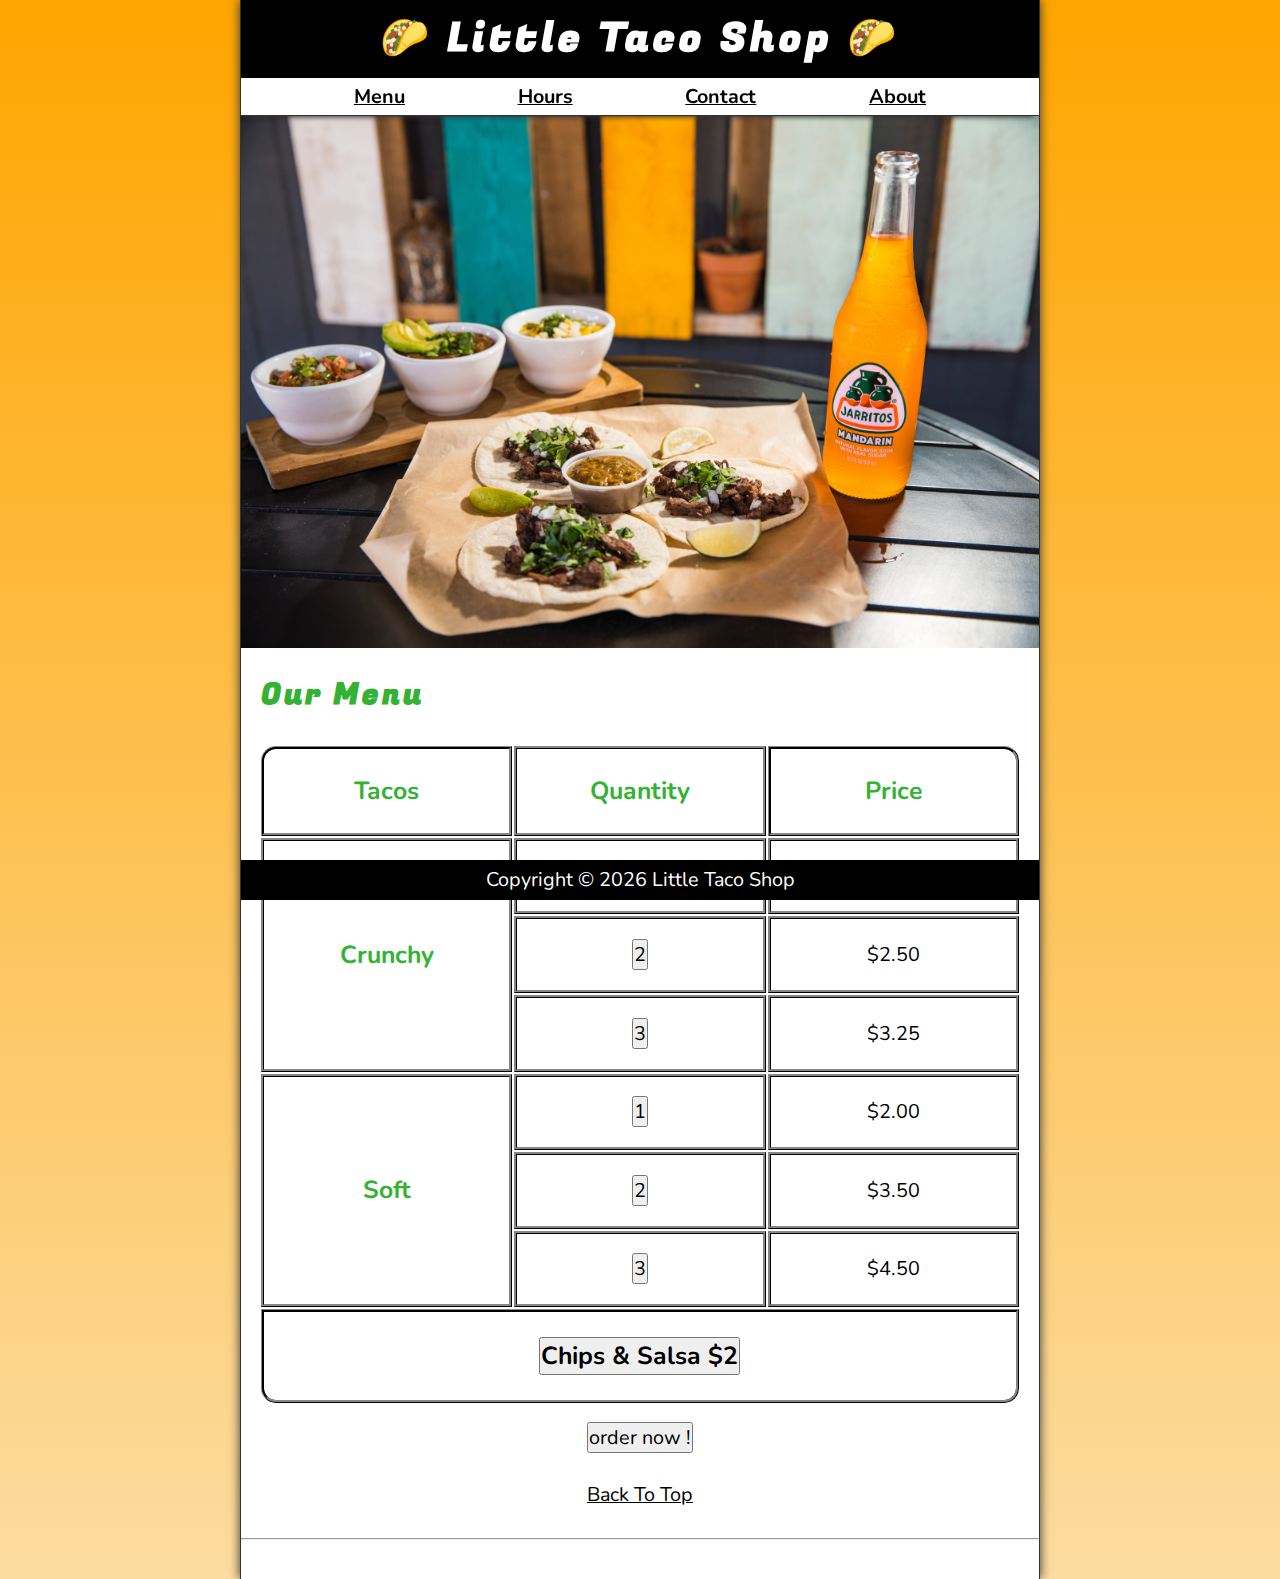
<file: index.html>
<!DOCTYPE html>
<html lang="en">

<head>
    <meta charset="UTF-8">
    <meta name="viewport" content="width=device-width, initial-scale=1.0">
    <meta name="author" content="YASH BEHERA">
    <meta name="description" content="The official website for The Little Taco Shop">
    <title>The Little Taco Shop</title>
    <link rel="icon" href="favicon.ico" type="image/x-icon">
    <link href="https://cdn.jsdelivr.net/npm/bootstrap@5.0.2/dist/css/bootstrap.min.css" rel="stylesheet" integrity="sha384-EVSTQN3/azprG1Anm3QDgpJLIm9Nao0Yz1ztcQTwFspd3yD65VohhpuuCOmLASjC" crossorigin="anonymous">
    <link rel="stylesheet" href="style.css">
    <script src="main.js" defer></script>
</head>

<body>
    <header class="header">
        <h1 class="header__h1">Little Taco Shop</h1>
        <nav class="header__nav">
            <ul class="header__ul">
                <li>
                    <a href="#menu">Menu</a>
                </li>
                <li>
                    <a href="hours.html">Hours</a>
                </li>
                <li>
                    <a href="contact.html">Contact</a>
                </li>
                <li>
                    <a href="about.html">About</a>
                </li>
            </ul>
        </nav>
    </header>

    <section class="hero">
        <h2 class="hero__h2">Bienvenidos!</h2>
        <figure>
            <img src="tacos_and_drink_1000x667.png" alt="Tacos and a Drink" title="We love tacos!" width="1000"
                height="667">
            <figcaption class="offscreen">
                Tacos and a Drink
            </figcaption>
        </figure>
    </section>

    <main class="main">

        <article id="menu" class="main__article menu">
            <h2 class="menu__h2">Our Menu</h2>
            <table class="menu__container">
                <caption class="offscreen">Our Tacos</caption>
                <thead>
                    <tr>
                        <th class="menu__header" scope="col">Tacos</th>
                        <th class="menu__header" scope="col">Quantity</th>
                        <th class="menu__header" scope="col">Price</th>
                    </tr>
                </thead>
                <tbody>
                    <tr>
                        <th class="menu__item menu__cr" scope="row" rowspan="3">
                            Crunchy
                        </th>
                        <td class="menu__item"><button type="button"  class="btn btn-outline-success">1</button></td>
                        <td class="menu__item">$1.50</td>
                    </tr>
                    <tr>
                        <td class="menu__item"><button type="button"  class="btn btn-outline-success">2</button></td>
                        <td class="menu__item">$2.50</td>
                    </tr>
                    <tr>
                        <td class="menu__item"><button type="button"  class="btn btn-outline-success">3</button></td>
                        <td class="menu__item">$3.25</td>
                    </tr>
                    <tr>
                        <th class="menu__item menu__sf" scope="row" rowspan="3">
                            Soft
                        </th>
                        <td class="menu__item"><button type="button"  class="btn btn-outline-info">1</button></td>
                        <td class="menu__item">$2.00</td>
                    </tr>
                    <tr>
                        <td class="menu__item"><button type="button"  class="btn btn-outline-info">2</button></td>
                        <td class="menu__item">$3.50</td>
                    </tr>
                    <tr>
                        <td class="menu__item"><button type="button"  class="btn btn-outline-info">3</button></td>
                        <td class="menu__item">$4.50</td>
                    </tr>
                </tbody>
                <tfoot>
                    <tr>
                        <td class="menu__item menu__cs" colspan="3">
                            <button type="button" id="salsabtn" class="btn btn-outline-success">Chips &amp; Salsa $2</button>
                        </td>
                    </tr>
                </tfoot>
            </table>
            <div id="orderdiv">
                <button type="button" id="orderbtn" class="btn btn-outline-warning">order now !</button>
            </div>
            <br>
            <div id="totaltab">
                Your Total is $ <span id="tval"></span>
            </div>

            <p class="center">
                <a href="#">Back To Top</a>
            </p>
        </article>
    </main>
    <hr>
    <footer class="footer">
        <p>
            <span class="nowrap">Copyright &copy; <time id="year"></time></span>
            <span class="nowrap">Little Taco Shop</span>
        </p>
    </footer>
</body>



</html>
</file>
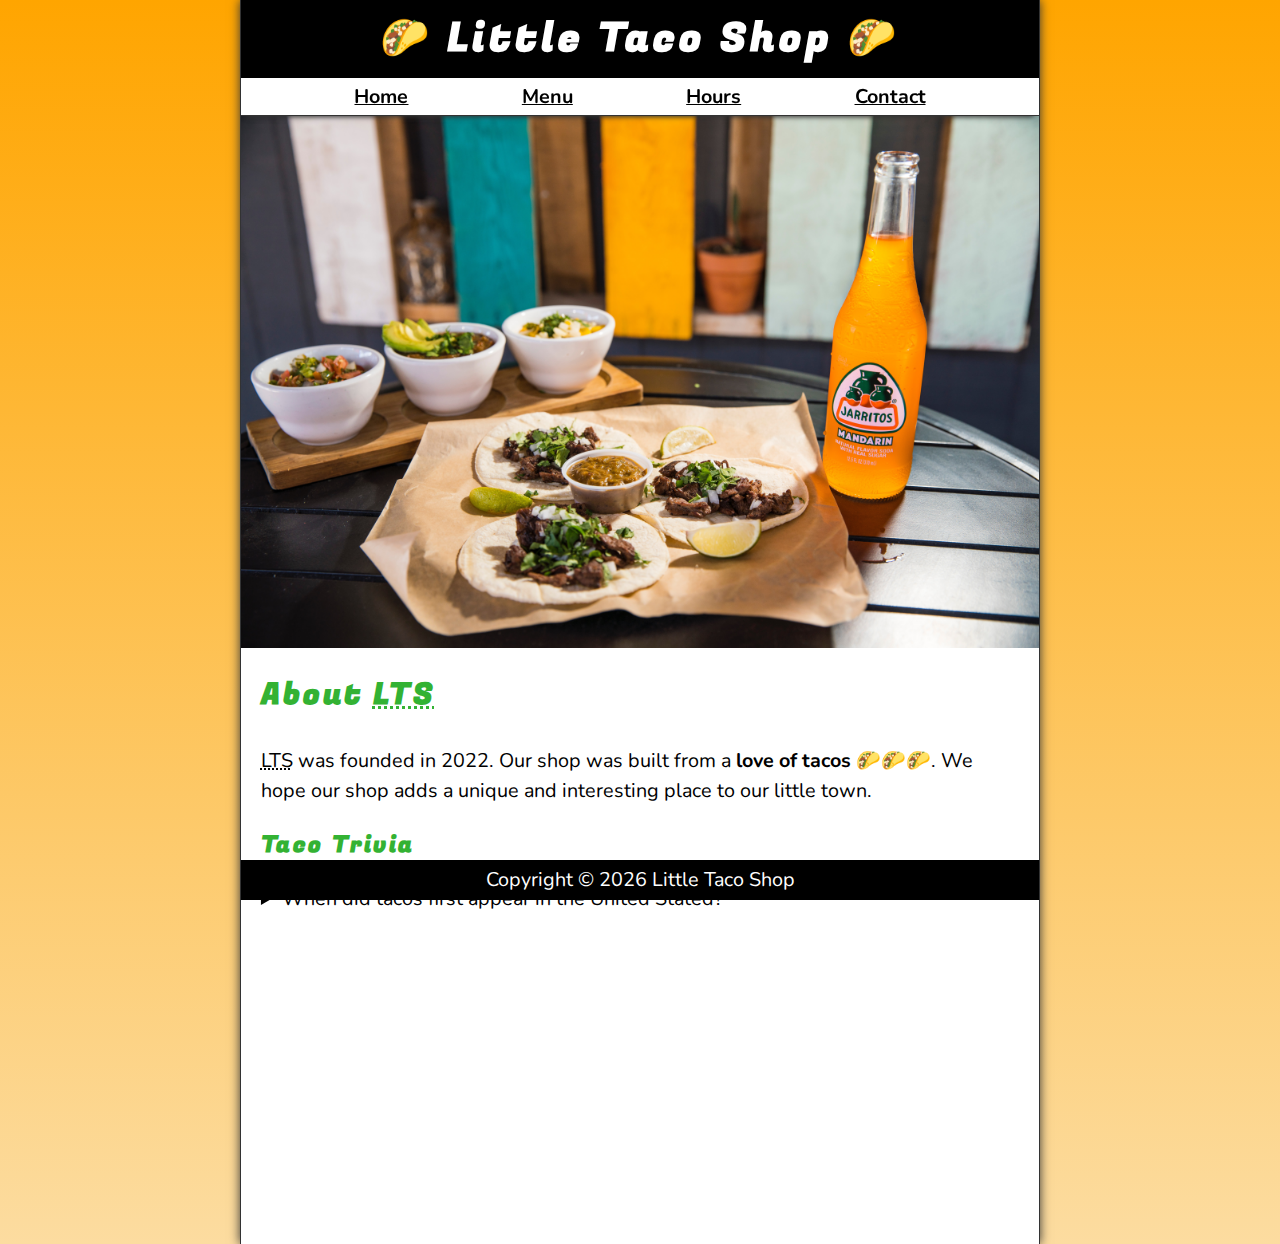
<file: about.html>
<!DOCTYPE html>
<html lang="en">

<head>
    <meta charset="UTF-8">
    <meta name="viewport" content="width=device-width, initial-scale=1.0">
    <meta name="author" content="YASH BEHERA">
    <meta name="description" content="About The Little Taco Shop">
    <title>About LTS</title>
    <link rel="icon" href="favicon.ico" type="image/x-icon">
    <link rel="stylesheet" href="style.css">
    <script src="main.js" defer></script>
</head>

<body>
    <header class="header">
        <h1 class="header__h1">Little Taco Shop</h1>
        <nav class="header__nav">
            <ul class="header__ul">
                <li>
                    <a href="/">Home</a>
                </li>
                <li>
                    <a href="/#menu">Menu</a>
                </li>
                <li>
                    <a href="hours.html">Hours</a>
                </li>
                <li>
                    <a href="contact.html">Contact</a>
                </li>
            </ul>
        </nav>
    </header>

    <section class="hero">
        <figure>
            <img src="tacos_and_drink_1000x667.png" alt="Tacos Delicioso" title="Tacos Delicioso!" width="1000"
                height="667">
            <figcaption class="offscreen">
                Try these Delicious Tacos
            </figcaption>
        </figure>
    </section>

    <main class="main">
        <article id="about" class="main__article about">
            <h2>About <abbr title="The Little Taco Shop">LTS</abbr></h2>
            <p>
                <abbr title="The Little Taco Shop">LTS</abbr> was founded in <time datetime="2022">2022</time>. Our shop
                was built from a <strong>love of tacos</strong> 🌮🌮🌮. We hope our shop adds a unique and interesting
                place to our little town.
            </p>
            <aside class="about__trivia">
                <h3>Taco Trivia</h3>
                <details>
                    <summary>When did tacos first appear in the United Stated?</summary>
                    <p class="about__trivia-answer">
                        Jeffrey M. Pilcher, taco historian and professor of history at the University of Minnesota, says
                        the earliest mention of tacos in the United States are in a newspaper from <time
                            datetime="1905">1905</time>. (Source: <cite><a
                                href="https://www.smithsonianmag.com/arts-culture/where-did-the-taco-come-from-81228162/"
                                target="_blank">Smithsonian Magazine</a></cite>)
                    </p>
                </details>
            </aside>
        </article>
    </main>

    <footer class="footer">
        <p>
            <span class="nowrap">Copyright &copy; <time id="year"></time></span>
            <span class="nowrap">Little Taco Shop</span>
        </p>
    </footer>
</body>

</html>
</file>
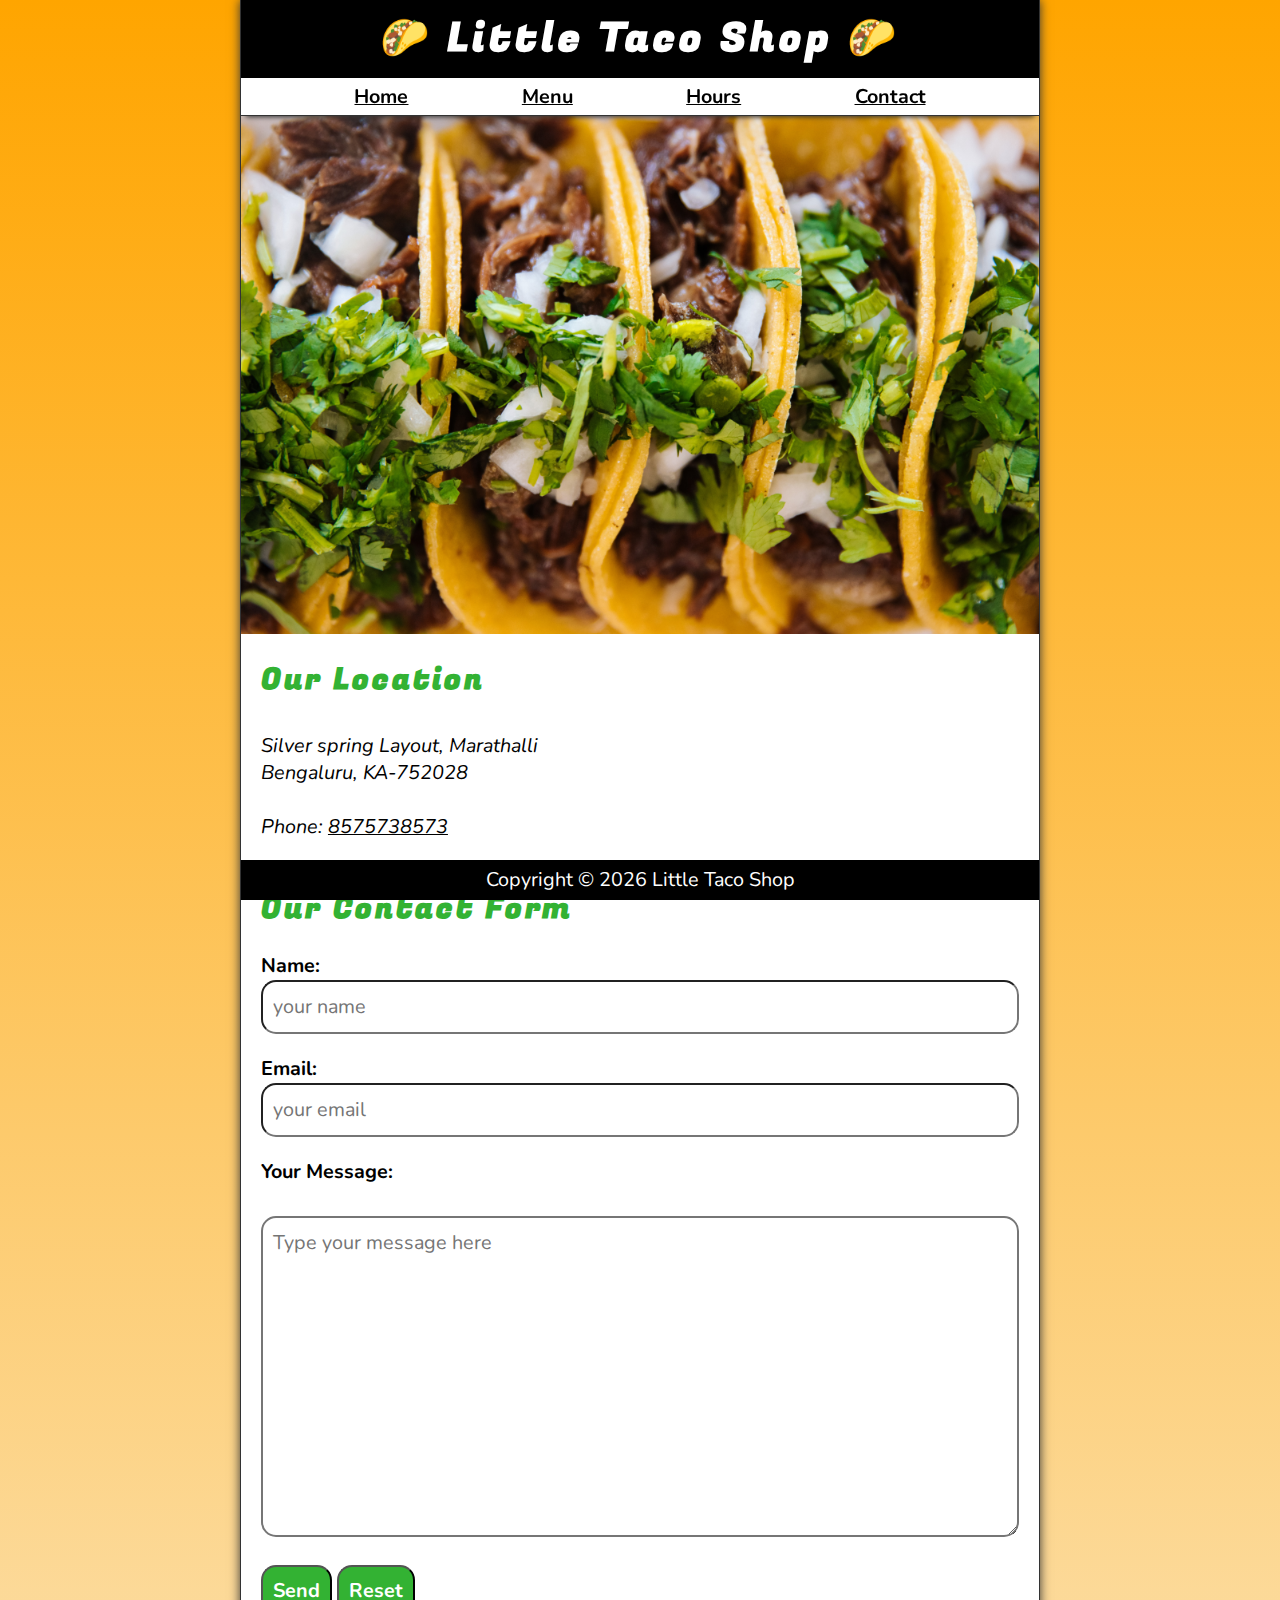
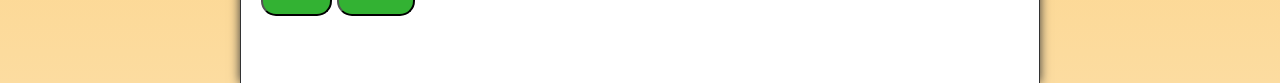
<file: contact.html>
<!DOCTYPE html>
<html lang="en">

<head>
    <meta charset="UTF-8">
    <meta name="viewport" content="width=device-width, initial-scale=1.0">
    <meta name="author" content="Dave Gray">
    <meta name="description" content="Contact information for The Little Taco Shop">
    <title>Contact Us - LTS</title>
    <link rel="icon" href="favicon.ico" type="image/x-icon">
    <link rel="stylesheet" href="style.css">
    <script src="main.js" defer></script>
</head>

<body>
    <header class="header">
        <h1 class="header__h1">Little Taco Shop</h1>
        <nav class="header__nav">
            <ul class="header__ul">
                <li>
                    <a href="/">Home</a>
                </li>
                <li>
                    <a href="index.html">Menu</a>
                </li>
                <li>
                    <a href="hours.html">Hours</a>
                </li>
                <li>
                    <a href="contact.html">Contact</a>
                </li>
            </ul>
        </nav>
    </header>

    <section class="hero">
        <figure>
            <img src="tacos_close_up_1000x649.png" alt="Little Taco Shop Tacos" title="Tacos ready to eat!"
                width="1000" height="649">
            <figcaption class="offscreen">
                Little Taco Shop Tacos
            </figcaption>
        </figure>
    </section>

    <main class="main">
        <article class="main__article">
            <h2>Our Location</h2>
            <address>
                Silver spring Layout, Marathalli<br>
                Bengaluru, KA-752028
                <br><br>
                Phone: <a href="tel:+91 8575738573">8575738573</a>
            </address>
        </article>
        <hr>
        <article class="main__article contact">
            <h2 class="contact__h2">Our Contact Form</h2>

            <form action="https://httpbin.org/get" method="get" class="contact__form">
                <fieldset class="contact__fieldset">
                    <legend class="offscreen">Send Us A Message</legend>
                    <p class="contact__p">
                        <label class="contact__label" for="name">Name:</label>
                        <input class="contact__input" type="text" name="name" id="name" placeholder="your name"
                            required>
                    </p>
                    <p class="contact__p">
                        <label class="contact__label" for="email">Email:</label>
                        <input class="contact__input" type="email" name="email" id="email" placeholder="your email"
                            required>
                    </p>
                    <p class="contact__p">
                        <label class="contact__label" for="message">Your Message:</label>
                        <br>
                        <textarea class="contact__textarea" name="message" id="message" cols="30" rows="10"
                            placeholder="Type your message here"></textarea>
                    </p>
                </fieldset>
                <button class="contact__button" type="submit">Send</button>
                <button class="contact__button" type="reset">Reset</button>
            </form>
        </article>
    </main>
    <footer class="footer">
        <p>
            <span class="nowrap">Copyright &copy; <time id="year"></time></span>
            <span class="nowrap">Little Taco Shop</span>
        </p>
    </footer>
</body>

</html>
</file>
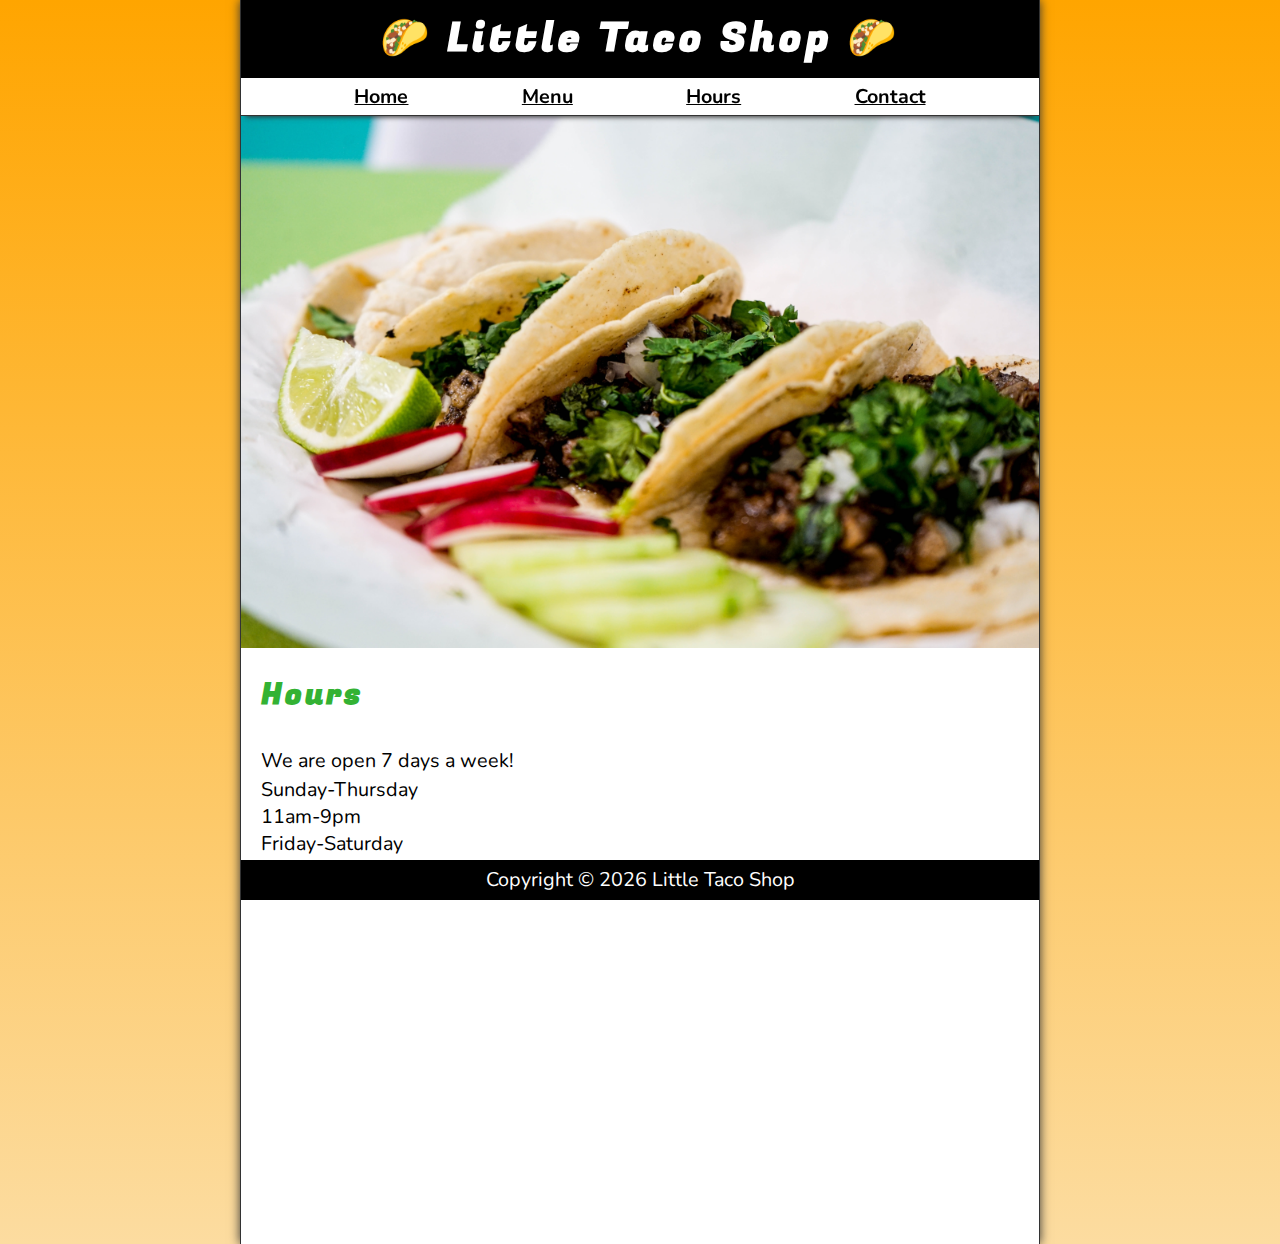
<file: hours.html>
<!DOCTYPE html>
<html lang="en">

<head>
    <meta charset="UTF-8">
    <meta name="viewport" content="width=device-width, initial-scale=1.0">
    <meta name="author" content="Dave Gray">
    <meta name="description" content="Store Hours for The Little Taco Shop">
    <title>LTS Hours</title>
    <link rel="icon" href="favicon.ico" type="image/x-icon">
    <link rel="stylesheet" href="style.css">
    <script src="main.js" defer></script>
</head>

<body>
    <header class="header">
        <h1 class="header__h1">Little Taco Shop</h1>
        <nav class="header__nav">
            <ul class="header__ul">
                <li>
                    <a href="/">Home</a>
                </li>
                <li>
                    <a href="/#menu">Menu</a>
                </li>
                <li>
                    <a href="hours.html">Hours</a>
                </li>
                <li>
                    <a href="contact.html">Contact</a>
                </li>
            </ul>
        </nav>
    </header>

    <section class="hero">
        <figure>
            <img src="tacos_tray_1000x667.png" alt="A Tray of Tasty Tacos" title="We love trays of tacos!"
                width="1000" height="667">
            <figcaption class="offscreen">
                A Tray of Tasty Tacos
            </figcaption>
        </figure>
    </section>

    <main class="main">
        <article class="main__article">
            <h2>Hours</h2>
            <p>
                We are open 7 days a week!
            </p>
            <dl>
                <dt>Sunday-Thursday</dt>
                <dd>11am-9pm</dd>
                <dt>Friday-Saturday</dt>
                <dd>11am-11pm</dd>
            </dl>
        </article>
    </main>
    <footer class="footer">
        <p>
            <span class="nowrap">Copyright &copy; <time id="year"></time></span>
            <span class="nowrap">Little Taco Shop</span>
        </p>
    </footer>
</body>

</html>
</file>
<file: style.css>
@import url('https://fonts.googleapis.com/css2?family=Fugaz+One&family=Nunito&display=swap');

/* || RESET */
*,
*::after,
*::before {
    margin: 0;
    padding: 0;
    box-sizing: border-box;
}

img {
    display: block;
    max-width: 100%;
    height: auto;
}

input,
button,
textarea {
    font: inherit;
}

/* || VARIABLES */

:root {
    /* FONTS */
    --FF: "Nunito", sans-serif;
    --FF-HEADINGS: "Fugaz One", cursive;
    --FS: clamp(1rem, 2.2vh, 1.5rem);

    /* COLORS */
    --BGCOLOR-FADE: rgb(252, 220, 160);
    --BGCOLOR: orange;
    --BGIMAGE: linear-gradient(to bottom, var(--BGCOLOR), var(--BGCOLOR-FADE));
    --BODY-BGCOLOR: #FFF;
    --BORDER-COLOR: #333;
    --BUTTON-COLOR: #FFF;
    --FONT-COLOR: #000;
    --HEADER-BGCOLOR: #000;
    --HEADER-COLOR: #FFF;
    --HERO-BGCOLOR: rgba(51, 178, 51, 0.75);
    --HERO-COLOR: #FFF;
    --HIGHLIGHT-COLOR: rgb(51, 178, 51);
    --LINK-ACTIVE: orange;
    --LINK-COLOR: #000;
    --LINK-HOVER: hsla(0, 0%, 0%, 0.6);
    --NAV-BGCOLOR: #FFF;

    /* BORDERS */
    --BORDERS: 1px solid var(--BORDER-COLOR);
    --BORDER-RADIUS: 15px;

    /* STANDARD PADDING */
    --PADDING-TB: 0.25em;
    --PADDING-SIDE: 2.5%;

    /* STANDARD MARGIN */
    --MARGIN: clamp(1em, 2.5vh, 1.5em) 0;
}

@media (prefers-color-scheme: dark) {
    :root {
        --BGCOLOR-FADE: gray;
        --BGCOLOR: #000;
        --BODY-BGCOLOR: #333;
        --BORDER-COLOR: whitesmoke;
        --BUTTON-COLOR: #000;
        --FONT-COLOR: whitesmoke;
        --HEADER-COLOR: whitesmoke;
        --HERO-COLOR: #333;
        --HIGHLIGHT-COLOR: whitesmoke;
        --LINK-ACTIVE: rgb(252, 200, 103);
        --LINK-COLOR: whitesmoke;
        --LINK-HOVER: orange;
        --NAV-BGCOLOR: rgb(20, 20, 20);
    }
}

/* || UTILITY CLASSES */
.offscreen {
    position: absolute;
    left: -10000px;
}

.nowrap {
    white-space: nowrap;
}

.center {
    text-align: center;
}

/* || GENERAL STYLES */

html {
    scroll-behavior: smooth;
    font-size: var(--FS);
    font-family: var(--FF);
    background-color: var(--BGCOLOR);
    background-image: var(--BGIMAGE);
}

body {
    background-color: var(--BODY-BGCOLOR);
    color: var(--FONT-COLOR);
    min-height: 100vh;
    max-width: 800px;
    margin: 0 auto;
    border-left: var(--BORDERS);
    border-right: var(--BORDERS);
    box-shadow: 0 0 10px var(--BORDER-COLOR);
}

h1,
h2,
h3 {
    font-family: var(--FF-HEADINGS);
    letter-spacing: 0.1em;
}

h2,
h3 {
    margin-bottom: 1em;
    color: var(--HIGHLIGHT-COLOR);
}

p {
    line-height: 1.5;
}

a:any-link {
    color: var(--LINK-COLOR);
}

a:hover,
a:focus-visible {
    color: var(--LINK-HOVER);
}

a:active {
    color: var(--LINK-ACTIVE);
}

/* || HEADER */

.header {
    position: sticky;
    top: 0;
    z-index: 1;
}

.header__h1 {
    text-align: center;
    background-color: var(--HEADER-BGCOLOR);
    color: var(--HEADER-COLOR);
    padding: var(--PADDING-TB) var(--PADDING-SIDE);
}

.header__nav {
    background-color: var(--NAV-BGCOLOR);
    border-bottom: var(--BORDERS);
    font-weight: bold;
    box-shadow: 0 6px 5px -5px var(--BORDER-COLOR);
}

.header__ul {
    padding: var(--PADDING-TB) var(--PADDING-SIDE);
    list-style-type: none;
    display: flex;
    justify-content: space-evenly;
    gap: 1rem;
}

/* || HERO */

.hero {
    position: relative;
}

.hero__h2 {
    background-color: var(--HERO-BGCOLOR);
    color: var(--HERO-COLOR);
    padding: 0.25em 0.5em;
    text-shadow: 2px 2px 5px var(--BORDER-COLOR);
    position: absolute;
    top: -100px;
    left: 20px;
    animation: showWelcome 0.5s ease-in-out 1s forwards;
}

@keyframes showWelcome {
    0% {
        top: -20px;
        transform: skew(0deg, -5deg) scaleY(0);
    }

    80% {
        top: 30px;
        transform: skew(10deg, -5deg) scaleY(1.2);
    }

    100% {
        top: 20px;
        transform: skew(-10deg, -5deg) scaleY(1);
    }
}

/* || FOOTER */

.footer {
    position: sticky;
    bottom: 0;
    background-color: var(--HEADER-BGCOLOR);
    color: var(--HEADER-COLOR);
    padding: var(--PADDING-TB) var(--PADDING-SIDE);
    text-align: center;
}

/* || MAIN */

.main {
    padding: var(--PADDING-TB) var(--PADDING-SIDE);
}

.main__article {
    scroll-margin-top: 6.5rem;
    margin: var(--MARGIN);
}

.main__article:first-child {
    margin-top: 1em;
}

.main__article:last-child {
    min-height: calc(100vh - 20rem);
}

/* || ABOUT */

.about__trivia {
    margin: var(--MARGIN);
}

.about__trivia-answer {
    margin-top: 1em;
}

/* || CONTACT */

.contact__h2 {
    margin: 0;
}

.contact__fieldset {
    border: none;
}

.contact__p {
    margin: 1em 0;
}

.contact__label {
    display: block;
    font-weight: bold;
}

.contact__input,
.contact__textarea {
    padding: 0.5em;
    border-radius: var(--BORDER-RADIUS);
    border-width: 2px;
    width: 100%;
}

.contact__button {
    padding: 0.5em;
    border-radius: var(--BORDER-RADIUS);
    background-color: var(--HIGHLIGHT-COLOR);
    color: var(--BUTTON-COLOR);
    font-weight: bold;
}

/* || MENU */

thead,
tbody,
tfoot,
tr {
    display: contents;
}

.menu__container {
    display: grid;
    grid-template-columns: repeat(3, 1fr);
    grid-template-areas:
        "hd1 hd2 hd3"
        "cr cr1 cr1p"
        "cr cr2 cr2p"
        "cr cr3 cr3p"
        "sf sf1 sf1p"
        "sf sf2 sf2p"
        "sf sf3 sf3p"
        "cs cs cs";
    gap: 0.1em;
    margin-bottom: 1em;
}

.menu__cr {
    grid-area: cr;
}

.menu__sf {
    grid-area: sf;
}

.menu__cs {
    grid-area: cs;
}

.menu__cr,
.menu__sf,
.menu__cs,
.menu__header {
    color: var(--HIGHLIGHT-COLOR);
    font-weight: bold;
    height: 100%;
    display: grid;
    place-content: center;
}

.menu__header,
.menu__item {
    width: 100%;
    padding: 1em;
    border: medium ridge var(--BORDER-COLOR);
}

.menu__item {
    display: grid;
    place-content: center;
}

thead th:first-child {
    border-top-left-radius: var(--BORDER-RADIUS);
}

thead th:last-child {
    border-top-right-radius: var(--BORDER-RADIUS);
}

tfoot td {
    border-bottom-left-radius: var(--BORDER-RADIUS);
    border-bottom-right-radius: var(--BORDER-RADIUS);
}

@media screen and (min-width: 576px) {
    .header__h1::before {
        content: '🌮 '
    }

    .header__h1::after {
        content: ' 🌮'
    }

    .menu__header,
    .menu__cr,
    .menu__sf,
    .menu__cs {
        font-size: 125%;
    }
}

/*Changes made by DeveloperChinmaya*/

#orderdiv{
    display: flex;
    justify-content: center;
}

#totaltab{
    display: none;
    justify-content: center;
}
</file>
